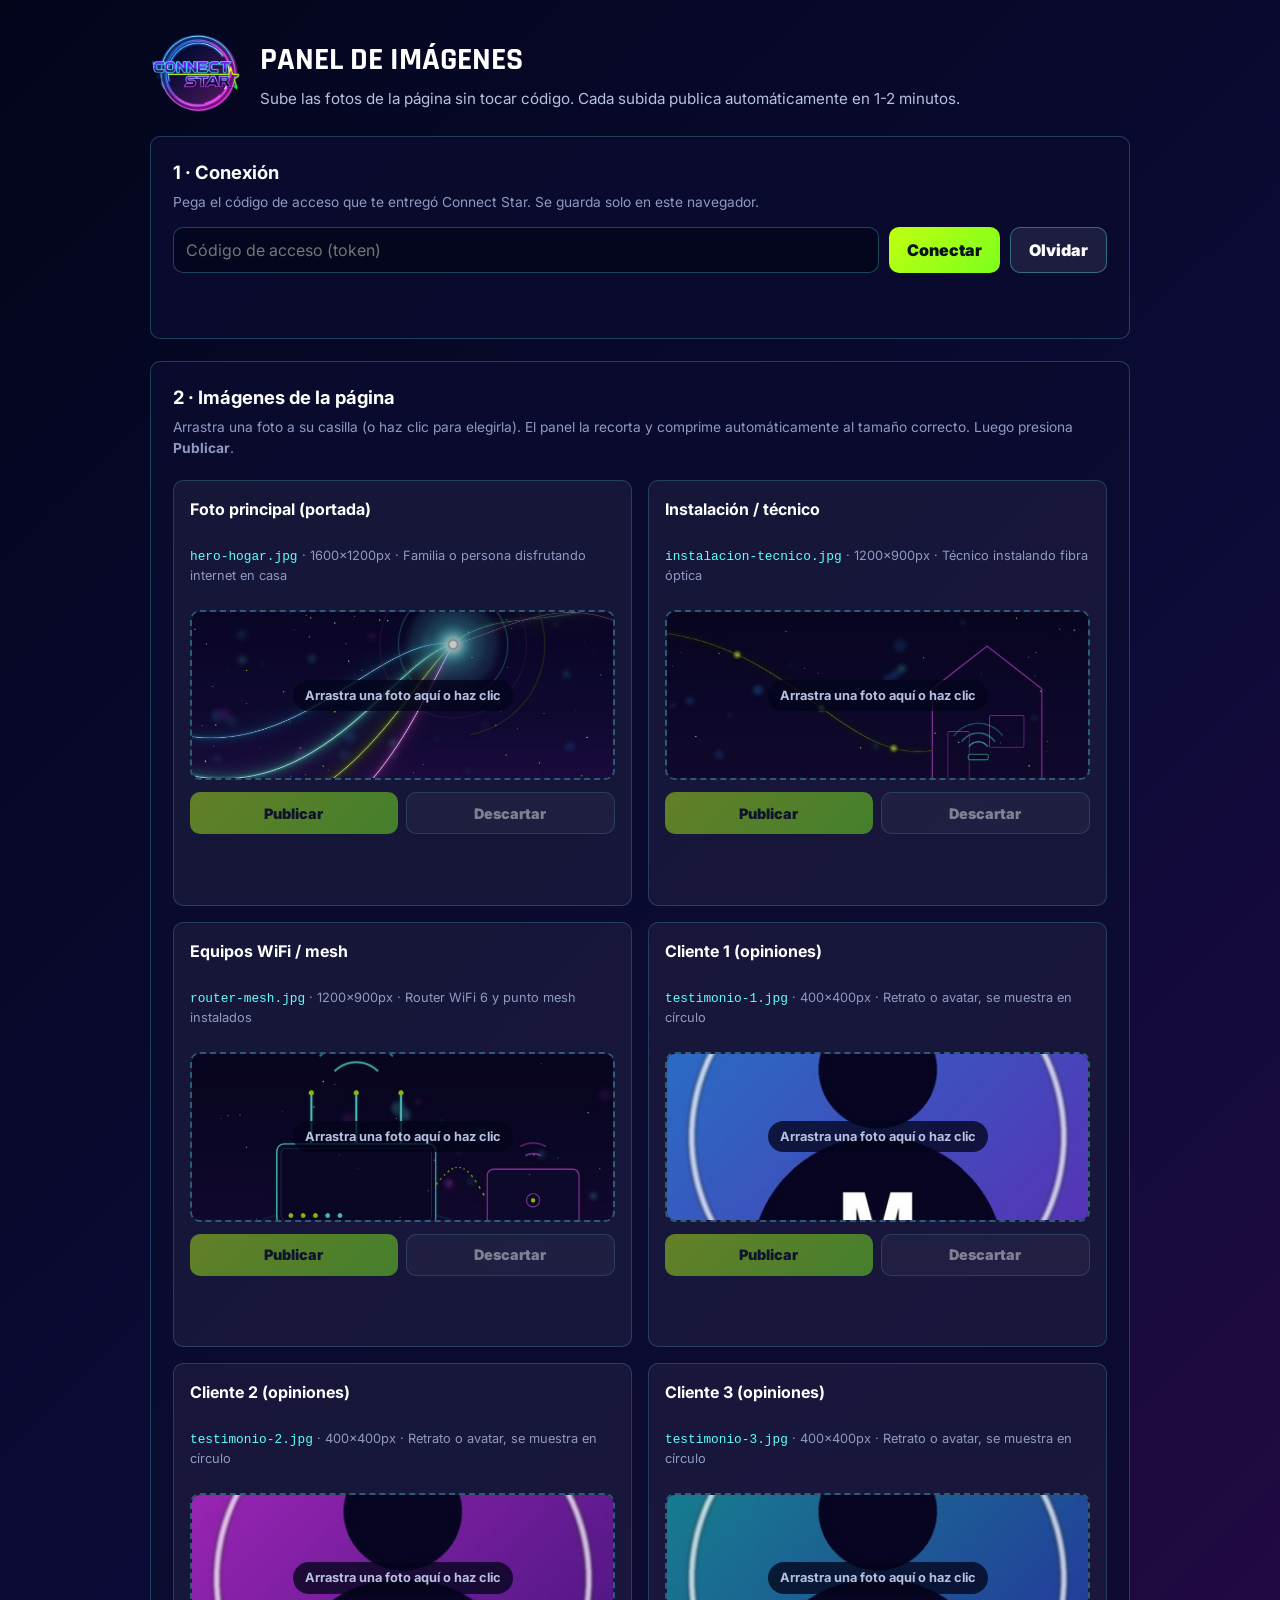
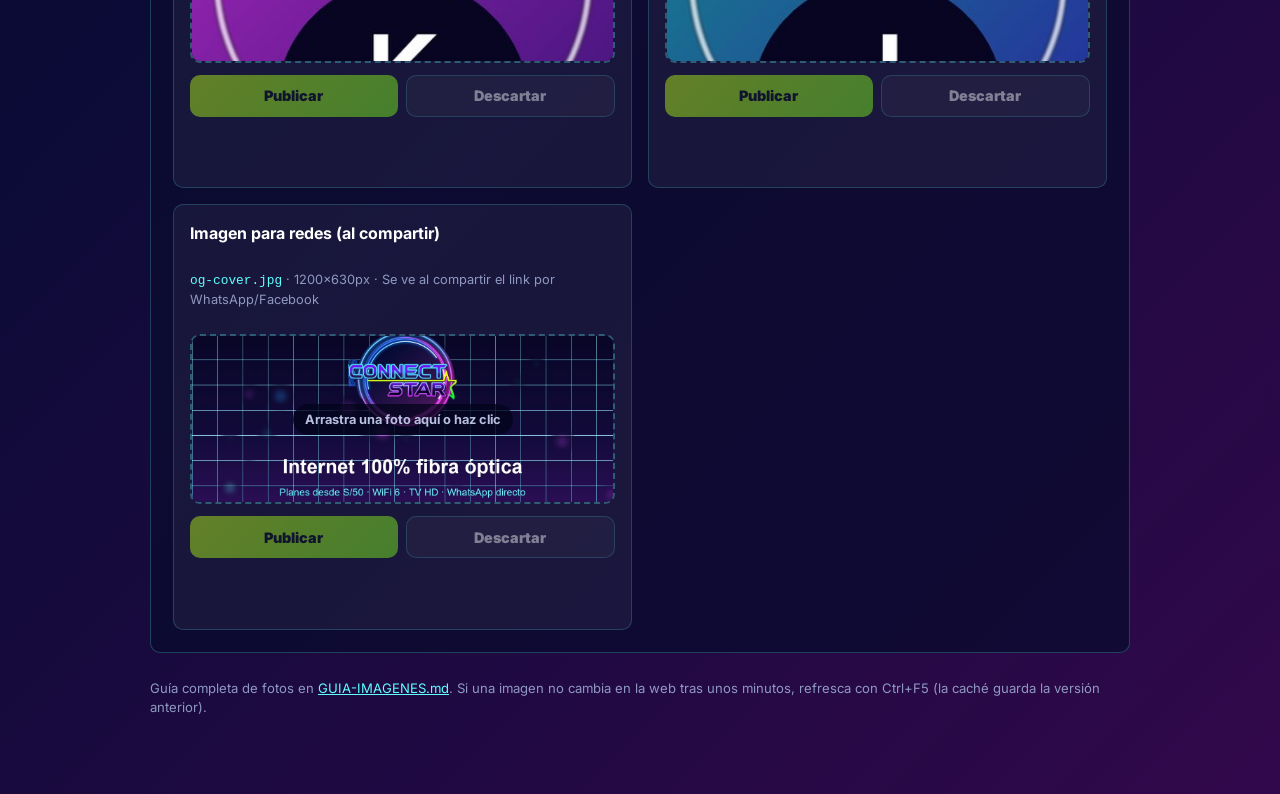
<file: admin.html>
<!doctype html>
<html lang="es">
  <head>
    <meta charset="utf-8" />
    <meta name="viewport" content="width=device-width, initial-scale=1" />
    <title>Connect Star | Panel de imágenes</title>
    <meta name="robots" content="noindex, nofollow" />
    <link rel="icon" type="image/png" href="./assets/favicon.png" />
    <link rel="preconnect" href="https://fonts.googleapis.com" />
    <link rel="preconnect" href="https://fonts.gstatic.com" crossorigin />
    <link
      href="https://fonts.googleapis.com/css2?family=Inter:wght@400;600;700;800;900&family=Rajdhani:wght@600;700&display=swap"
      rel="stylesheet"
    />
    <style>
      :root {
        color-scheme: dark;
        --ink-950: #03051b;
        --cyan-400: #60ffff;
        --magenta-500: #e050ff;
        --lime-400: #c0ff10;
        --white: #fff;
        --muted: #b8c0df;
        --muted-2: #8f99c1;
        --panel: rgba(11, 11, 48, 0.82);
        --radius: 10px;
        --font-body: "Inter", Arial, sans-serif;
        --font-display: "Rajdhani", "Inter", Arial, sans-serif;
      }
      * { box-sizing: border-box; }
      body {
        min-width: 320px;
        margin: 0;
        padding: 32px 16px 80px;
        background:
          linear-gradient(135deg, rgba(3, 5, 27, 0.98) 0%, rgba(12, 11, 55, 0.98) 48%, rgba(50, 8, 76, 0.98) 100%),
          #0c0b37;
        color: var(--white);
        font-family: var(--font-body);
        line-height: 1.5;
      }
      .wrap { width: min(980px, 100%); margin: 0 auto; }
      header.panel-head { display: flex; align-items: center; gap: 18px; margin-bottom: 8px; }
      header.panel-head img { width: 92px; }
      h1 { margin: 0; font-family: var(--font-display); font-size: 2rem; text-transform: uppercase; }
      .sub { margin: 4px 0 0; color: var(--muted); font-size: 0.95rem; }
      .card {
        margin-top: 22px;
        padding: 22px;
        border: 1px solid rgba(96, 255, 255, 0.22);
        border-radius: var(--radius);
        background: var(--panel);
      }
      .card h2 { margin: 0 0 6px; font-size: 1.15rem; }
      .card p.hint { margin: 0 0 14px; color: var(--muted-2); font-size: 0.86rem; }
      .token-row { display: flex; flex-wrap: wrap; gap: 10px; }
      .token-row input {
        flex: 1 1 260px;
        min-height: 46px;
        padding: 0 12px;
        border: 1px solid rgba(96, 255, 255, 0.25);
        border-radius: var(--radius);
        background: rgba(3, 5, 27, 0.8);
        color: var(--white);
        font: inherit;
        outline: 0;
      }
      .token-row input:focus { border-color: var(--cyan-400); }
      button {
        display: inline-flex;
        align-items: center;
        justify-content: center;
        gap: 8px;
        min-height: 46px;
        padding: 0 18px;
        border: 0;
        border-radius: var(--radius);
        background: linear-gradient(135deg, var(--lime-400), #7cff1d);
        color: #07131d;
        font: inherit;
        font-weight: 900;
        cursor: pointer;
        transition: transform 180ms ease, opacity 180ms ease;
      }
      button:hover { transform: translateY(-2px); }
      button:disabled { opacity: 0.45; cursor: not-allowed; transform: none; }
      button.ghost {
        border: 1px solid rgba(96, 255, 255, 0.35);
        background: rgba(255, 255, 255, 0.08);
        color: var(--white);
      }
      .status { margin-top: 10px; font-size: 0.88rem; font-weight: 700; min-height: 1.3em; }
      .status.ok { color: var(--lime-400); }
      .status.err { color: #ff7070; }
      .status.busy { color: var(--cyan-400); }
      .grid { display: grid; grid-template-columns: repeat(2, minmax(0, 1fr)); gap: 16px; margin-top: 22px; }
      @media (max-width: 760px) { .grid { grid-template-columns: 1fr; } }
      .slot {
        display: flex;
        flex-direction: column;
        gap: 12px;
        padding: 16px;
        border: 1px solid rgba(96, 255, 255, 0.18);
        border-radius: var(--radius);
        background: rgba(255, 255, 255, 0.05);
      }
      .slot h3 { margin: 0; font-size: 1rem; }
      .slot .meta { color: var(--muted-2); font-size: 0.8rem; }
      .slot .meta code { color: var(--cyan-400); }
      .drop {
        position: relative;
        display: grid;
        place-items: center;
        min-height: 170px;
        border: 2px dashed rgba(96, 255, 255, 0.3);
        border-radius: var(--radius);
        overflow: hidden;
        cursor: pointer;
        transition: border-color 180ms ease, background 180ms ease;
      }
      .drop:hover, .drop.dragover { border-color: var(--lime-400); background: rgba(192, 255, 16, 0.06); }
      .drop img { position: absolute; inset: 0; width: 100%; height: 100%; object-fit: cover; }
      .drop .overlay {
        position: relative;
        z-index: 2;
        padding: 6px 12px;
        border-radius: 999px;
        background: rgba(3, 5, 27, 0.78);
        color: var(--muted);
        font-size: 0.8rem;
        font-weight: 700;
        text-align: center;
      }
      .drop.has-new { border-style: solid; border-color: var(--magenta-500); }
      .slot .row { display: flex; gap: 8px; }
      .slot .row button { flex: 1; min-height: 42px; font-size: 0.9rem; }
      .badge-new {
        position: absolute;
        top: 8px;
        left: 8px;
        z-index: 2;
        padding: 3px 9px;
        border-radius: 999px;
        background: var(--magenta-500);
        color: #fff;
        font-size: 0.7rem;
        font-weight: 900;
        text-transform: uppercase;
      }
      footer.note { margin-top: 26px; color: var(--muted-2); font-size: 0.82rem; }
      footer.note a { color: var(--cyan-400); }
      input[type="file"] { display: none; }
    </style>
  </head>
  <body>
    <div class="wrap">
      <header class="panel-head">
        <img src="./assets/connect-star-logo.webp?v=20260916" alt="Connect Star" />
        <div>
          <h1>Panel de imágenes</h1>
          <p class="sub">Sube las fotos de la página sin tocar código. Cada subida publica automáticamente en 1-2 minutos.</p>
        </div>
      </header>

      <section class="card">
        <h2>1 · Conexión</h2>
        <p class="hint">
          Pega el código de acceso que te entregó Connect Star. Se guarda solo en este navegador.
        </p>
        <div class="token-row">
          <input id="tokenInput" type="password" placeholder="Código de acceso (token)" autocomplete="off" />
          <button id="connectBtn">Conectar</button>
          <button id="forgetBtn" class="ghost" type="button">Olvidar</button>
        </div>
        <p class="status" id="connStatus"></p>
      </section>

      <section class="card">
        <h2>2 · Imágenes de la página</h2>
        <p class="hint">
          Arrastra una foto a su casilla (o haz clic para elegirla). El panel la recorta y comprime
          automáticamente al tamaño correcto. Luego presiona <strong>Publicar</strong>.
        </p>
        <div class="grid" id="slotsGrid"></div>
      </section>

      <footer class="note">
        Guía completa de fotos en <a href="./GUIA-IMAGENES.md" target="_blank" rel="noopener">GUIA-IMAGENES.md</a>.
        Si una imagen no cambia en la web tras unos minutos, refresca con Ctrl+F5 (la caché guarda la versión anterior).
      </footer>
    </div>

    <script src="./admin.js"></script>
  </body>
</html>
</file>
